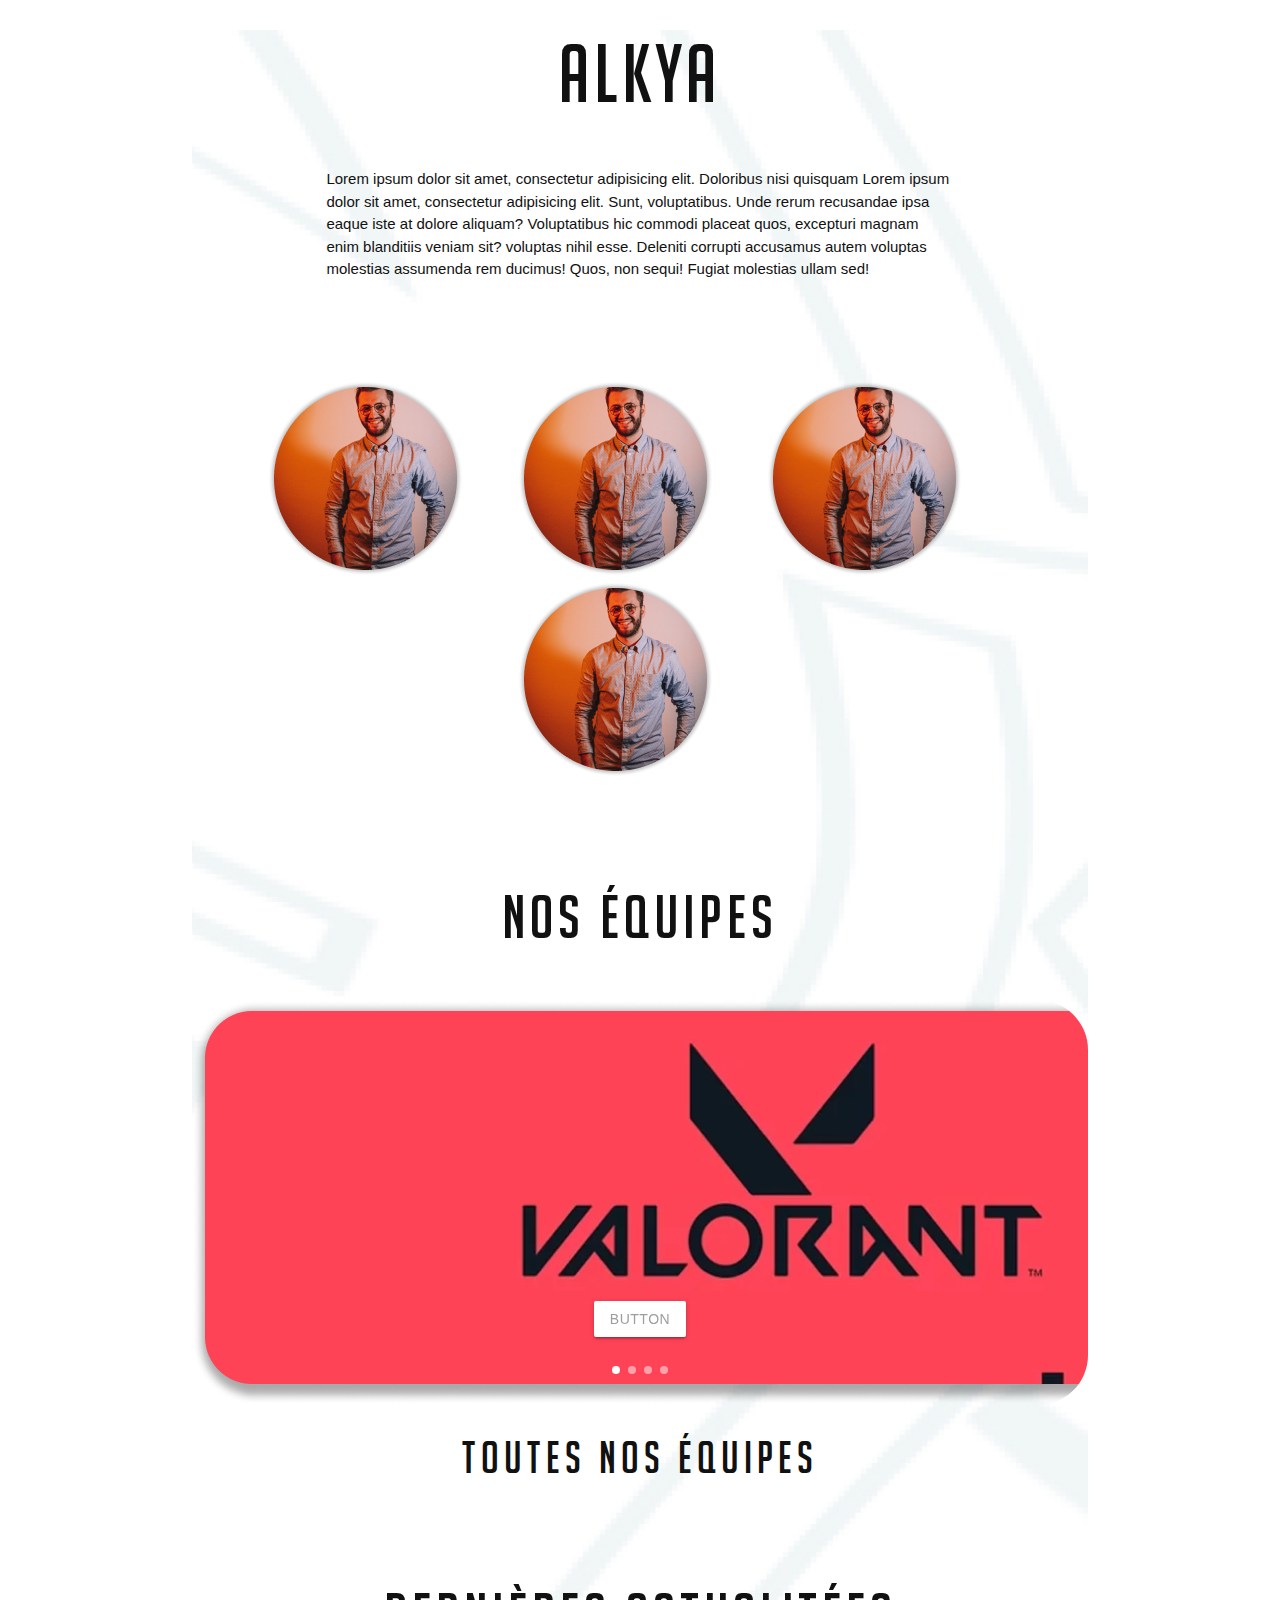
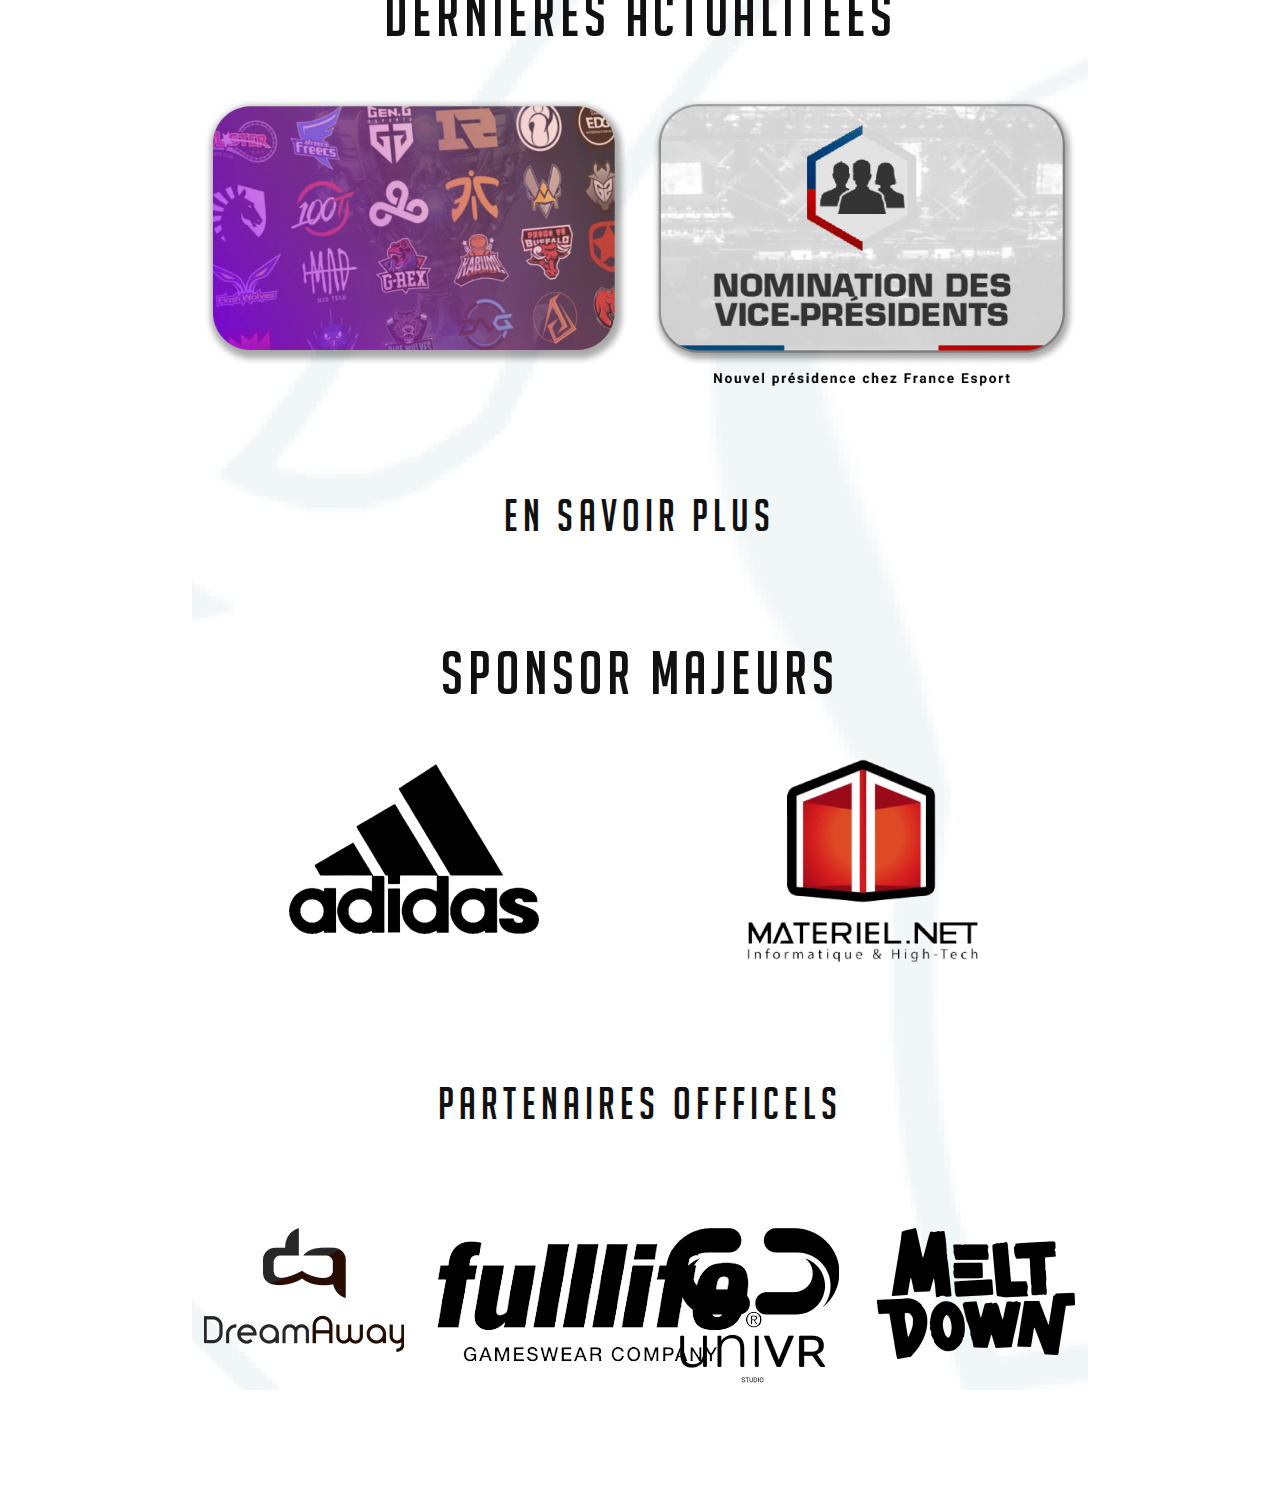
<file: index.html>
<!DOCTYPE html>

<html>
    <head>
        <meta charset="UTF-8">
        <link href="https://fonts.googleapis.com/icon?family=Material+Icons" rel="stylesheet">
        <link type="text/css" rel="stylesheet" href="css/materialize.min.css">
        <link rel="stylesheet" href="css/style.css">
        <link rel="stylesheet" href="https://cdnjs.cloudflare.com/ajax/libs/animate.css/4.1.1/animate.min.css">
        <meta name="description" content="Ceci est notre portfolio, pour exposer notres travail, au monde entier !">
        <link rel="icon" type="image/x-icon" href="img/logo.jpg">
    </head>
    <body>
        <div class="background container">
        <div class="navbar"></div>

        <div class="first-title center-align">
            <h1>Alkya</h1>
        </div>
        <div class="container">
            <div class="presentation">
                <p>Lorem ipsum dolor sit amet, consectetur adipisicing elit. Doloribus nisi quisquam Lorem ipsum dolor sit amet, consectetur adipisicing elit. Sunt, voluptatibus. Unde rerum recusandae ipsa eaque iste at dolore aliquam? Voluptatibus hic commodi placeat quos, excepturi magnam enim blanditiis veniam sit? voluptas nihil esse. Deleniti corrupti accusamus autem voluptas molestias assumenda rem ducimus! Quos, non sequi! Fugiat molestias ullam sed!</p>
            </div>
        </div>  

        <div class="rounded-image center-align">
            <div class="row">
                <img class="circle responsive-img" src="img/site-principal/Ellipse 3.png" alt="">
                <img class="circle responsive-img" src="img/site-principal/Ellipse 3.png" alt="">
                <img class="circle responsive-img" src="img/site-principal/Ellipse 3.png" alt="">
                <img class="circle responsive-img" src="img/site-principal/Ellipse 3.png" alt="">
            </div>
        </div>

        <div class="carousel-team center-align">
            <div class="title-carousel">
                <h2>Nos équipes</h2>
            </div>

            <div class="carousel carousel-slider center">
                <div class="carousel-fixed-item center">
                  <a class="btn waves-effect white grey-text darken-text-2">button</a>
                </div>
                <div class="carousel-item white-text" href="#one!">
                  <a href=""><img src="img/site-principal/image 2.png" alt=""></a>
                </div>
                <div class="carousel-item amber white-text" href="#two!">
                  <h2>Second Panel</h2>
                  <p class="white-text">This is your second panel</p>
                </div>
                <div class="carousel-item green white-text" href="#three!">
                  <h2>Third Panel</h2>
                  <p class="white-text">This is your third panel</p>
                </div>
                <div class="carousel-item blue white-text" href="#four!">
                  <h2>Fourth Panel</h2>
                  <p class="white-text">This is your fourth panel</p>
                </div>
            </div>
            
            <div class="second-title-carousel">
                <h3>Toutes nos équipes</h3>
            </div>    
        </div>

        <div class="news center-align">
            <div>
                <h2>Dernières actualitées</h2>
            </div>
            <div class="row">
                <a class="col s12 m6 " href=""><img class="responsive-img" src="img/site-principal/image 4.png" alt=""></a>        
                <a class="col s12 m6 " href=""><img class="responsive-img" src="img/site-principal/Article.png" alt=""></a>
                
            </div>
            <div>
                <a href=""><h3>En savoir plus</h3></a>
            </div>
        </div>

        <div class="sponsor center-align">
            <div>
                <h2> Sponsor majeurs</h2>
                <div class="sponsor-row">
                    <a class="responsive-img " href=""><img src="img/site-principal/png-clipart-adidas-adidas-angle-text-removebg-preview 1.png" alt="adidas logo"></a>
                    <div class="col s0 m4"></div>
                    <a  class="responsive-img " href=""><img src="img/site-principal/illustr_qui_sommes_nous_2017-removebg-preview 1.png" alt="adidas logo"></a>
                </div>
            </div>
            <h3>Partenaires offficels</h3>
            <div class="row">
                <a class="responsive-img col s12 m3" href=""><img src="img/site-principal/1607166427283-DA - PNG 3 1.png" alt=""></a>
                <a class="responsive-img col s12 m3" href=""><img src="img/site-principal/téléchargement-removebg-preview (3) 1.png" alt=""></a>
                <a class="responsive-img col s12 m3" href=""><img src="img/site-principal/UNIVR-VERTIC-NOIR-TITRE-min 1.png" alt=""></a>
                <a class="responsive-img col s12 m3" href=""><img src="img/site-principal/1200px-Meltdown_logo 1.png" alt=""></a>

            </div>

        </div>

    </div>
    

    <script src="js/jquery.js"></script> 
    <script src="js/materialize.min.js"></script> 
    <script src="js/script.js"></script>
    </body>
    
</html>
</file>
<file: css/style.css>
/* font family */
@font-face {
    font-family: "Big noodle";
    src: url("../font/big_noodle_titling.ttf") format("truetype");    
   }

@import url('https://fonts.googleapis.com/css2?family=Roboto:wght@300&display=swap');

p{
    font-family: 'Roboto', sans-serif;
}
/* navbar */
header{
    margin: 0;
    padding: 0;
}

nav{
    display: flex!important;
    align-items: center;
    justify-content: center;
    background-color: rgba(255, 255, 255, 0);
    box-shadow: none;
    margin-top: -100px;

}
nav img{
    width: 82px; 
}
 nav ul{
    display: flex;
    margin-left: 25px;
    
}
nav ul li{
    font-family: "Big noodle";
    font-size: 35px;
}

.nav-img{
    display: flex;
    justify-content: space-between;
    margin: 0;
    padding: 0;    
}
.nav-img img{
    filter: opacity(0.8);
    width: 90px;
}

.bar-nav{
    margin: auto;
    border-radius: 20px;
    height: 5px;
    width: 450px;
    background-color: #126782;
}

.navbar-link{
    margin-left: 0!important;
    padding-left: 0!important;
    padding-right: 50px!important;
     
}

/* page d'acceuil */
.first-title h1{
    margin-top: 30px;
    font-family: "Big noodle";
    font-size: 80px;
    letter-spacing: 5px;
}

.presentation p{
    margin-top: 50px;
    font-family: 'Roboto', sans-serif;
}

.rounded-image{
    margin-top: 100px;
}

.rounded-image img{
    margin-right: 50px;

}


.title-carousel h2{
    font-family: "Big noodle";
    margin-top: 100px;
    font-size: 60px;
    letter-spacing: 5px;
}
.carousel{
    margin-top: 50px !important;
    margin-bottom: 0px !important;
    padding-bottom: 0px !important;
    border-radius: 50px;
}
.second-title-carousel{
    font-family: "Big noodle";
    font-size: 18px;
    letter-spacing: 5px;
}



.news h2{
    font-family: "Big noodle";
    margin-top: 100px;
    font-size: 60px;
    letter-spacing: 5px;
    margin-bottom: 50px;
}

.news a h3{
    font-family: "Big noodle";
    margin-top: 100px;
    letter-spacing: 5px;
    margin-bottom: 50px;
    color: #111;
}
/* Sponsor */

.sponsor{
    margin-bottom: 100px;
}

.sponsor h2{
    font-family: "Big noodle";
    margin-top: 100px;
    font-size: 60px;
    letter-spacing: 5px;
    margin-bottom: 50px;
}
.sponsor-row{
    display: flex;
    justify-content: space-evenly;
}

.sponsor h3{
    font-family: "Big noodle";
    margin-top: 100px;
    letter-spacing: 5px;
    margin-bottom: 100px;
    color: #111;
}


/* background  */
.background{
    background-image: url("../img/site-principal/alkia\ fond\ sans\ bande\ 1.jpg") ;
    background-repeat: repeat-y;
    background-size: cover;
    color: #111;
}

.page-footer{
    background-color: #fff;
}

/* page teams */

.teams{
    margin-top: 150px;
}

.title-teams{
    font-family: "Big noodle";
    border: solid 6px #135066;
    border-radius: 50px;
    max-width: 400px;
    min-width: 200px;
    margin: auto;
    text-align: center;
    margin-bottom: 200px;
}
.cover-teams{
    margin-bottom: -50px;
}

.teams-block{
    text-align: center;
    margin-bottom: 20px;
}

.logo-jeux{
    width: 60px;

}

/* page team-player */
.our-teams img{
    width: 900px;
    margin-top: 150px;
}
.our-teams{
    text-align: center;
}

.title-ourteams{
    text-decoration: underline #DFCB7D;
    margin-bottom: 0;
}

.player-teams {
    margin-left: 50px;
}



.blue-bar{
    margin-top: -20px;
    height: 8px;
    width: 300px;
    background-color: #135066;
    border-radius: 50px;
}

.card-player{
    margin-top: 50px;
}

.flag{
    margin-left: -100px;
    margin-bottom: 320px;
}

.role-logo{
    width: 80px;
    margin-left: -50px;
    margin-bottom: 20px;
}
.card-description-player h3{
    font-family: "Big noodle";
    font-size: 40px;
    text-shadow: 3px 3px 2px rgba(18,103,130,0.6);
    letter-spacing: 2px;
    color: white;
}
.pseudo-player{
    color: #135066 !important;
    text-shadow: 3px 3px 2px white;
}
.card-description-player{
    margin-top: -250px;
    margin-left: 15px;
}

/* Footer  */

.page-footer{
    background-color: #fff;
}
.flex-footer{
    display: flex;
    justify-content: space-evenly;
    align-items: center;
}
.cgu {
    font-family: "Big noodle";
    font-size: 30px;
}
.networks {
    font-family: "Big noodle";
    justify-content: space-evenly;
}
.networks img {
    margin-right: 20px;
}
.info {
    font-size: 30px;
    font-family: "Big noodle";

}
footer {
    border-top: solid 1px black;
}
h2 {
    font-family: "Big noodle";
}

/* newspages */

.technologie {
    margin-top: 70px;
    width: 100%;
  }

/* news */

.title-news{
    margin-top: 100px;
}

/* about */

.about{
    margin-top: 100px;
}
.about p{
    margin-top: 100px;
}

.why-alkya{
    margin-top: 100px;
}

.img-about{
    margin-top: 100px;
    display: flex;
    justify-content: space-evenly;
    margin-bottom: 100px;
}

.staff-info img{
    width: 180px;
}

.staff-info h3{
    font-family: "Big noodle" ;
    font-size: 30px;
    margin-top: -10px;
}
</file>
